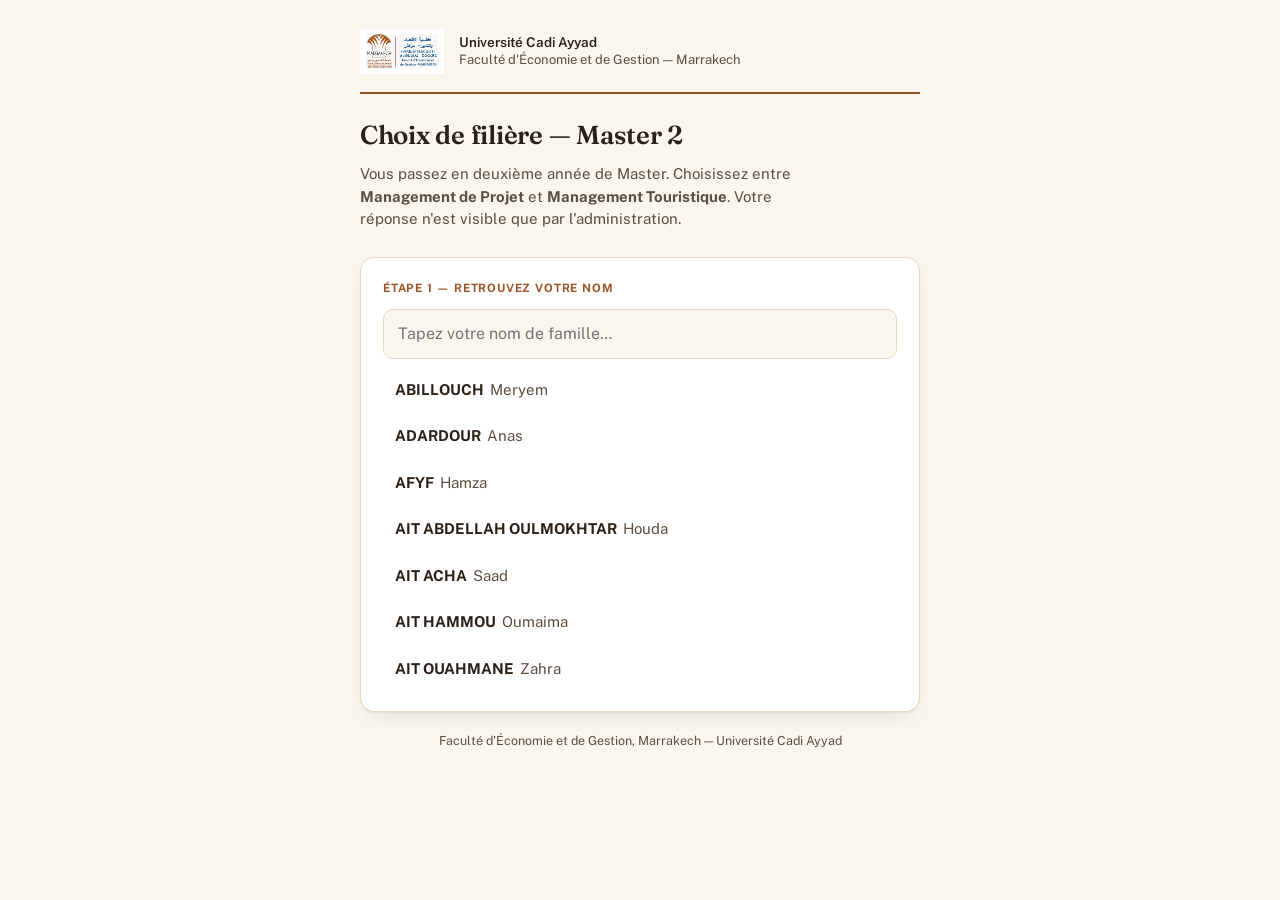
<file: choix-filiere-master2.html>
<!doctype html>
<html lang="fr">

<head>
  <meta charset="UTF-8">
  <meta name="viewport" content="width=device-width, initial-scale=1">
  <title>Choix de filière — Master 2</title>
  <meta name="description"
    content="Faculté d'Économie et de Gestion, Marrakech — Choix de filière Master 2 : Management de Projet ou Management Touristique.">
  <link rel="preconnect" href="https://fonts.googleapis.com">
  <link rel="preconnect" href="https://fonts.gstatic.com" crossorigin>
  <link
    href="https://fonts.googleapis.com/css2?family=Fraunces:opsz,wght@9..144,500;9..144,600;9..144,700&family=Public+Sans:wght@400;500;600;700&display=swap"
    rel="stylesheet">
  <style>
    :root {
      --ink: #2b2118;
      --ink-soft: #5c4f40;
      --paper: #faf6ee;
      --surface: #ffffff;
      --accent: #9c5527;
      --accent-strong: #7c421d;
      --accent-soft: #f1e3d2;
      --line: #e6d9c4;
      --success: #3f7a4f;
      --success-soft: #e6f1e8;
      --error: #a83a3a;
      --error-soft: #f6e6e6;
      --shadow: 0 1px 2px rgba(43, 33, 24, 0.06), 0 8px 24px -12px rgba(43, 33, 24, 0.18);
      --radius: 14px;
    }

    @media (prefers-color-scheme: dark) {
      :root:not([data-theme="light"]) {
        --ink: #f1e8db;
        --ink-soft: #c9b9a4;
        --paper: #1b1610;
        --surface: #251e16;
        --accent: #dd9a5c;
        --accent-strong: #eab273;
        --accent-soft: #3a2b1c;
        --line: #3c2f21;
        --success: #7fc491;
        --success-soft: #1f2f22;
        --error: #d98080;
        --error-soft: #332020;
        --shadow: 0 1px 2px rgba(0, 0, 0, 0.3), 0 8px 24px -12px rgba(0, 0, 0, 0.5);
      }
    }

    * {
      box-sizing: border-box;
    }

    html,
    body {
      margin: 0;
      padding: 0;
    }

    body {
      background: var(--paper);
      color: var(--ink);
      font-family: "Public Sans", -apple-system, BlinkMacSystemFont, "Segoe UI", sans-serif;
      line-height: 1.5;
      -webkit-font-smoothing: antialiased;
      min-height: 100vh;
      display: flex;
      justify-content: center;
      padding: 28px 16px 56px;
    }

    .page {
      width: 100%;
      max-width: 560px;
    }

    .letterhead {
      display: flex;
      align-items: center;
      gap: 14px;
      padding-bottom: 18px;
      margin-bottom: 22px;
      border-bottom: 2px solid var(--accent);
    }

    .letterhead img {
      height: 46px;
      width: auto;
      flex: none;
    }

    .letterhead .fr {
      font-size: 13px;
      color: var(--ink-soft);
      line-height: 1.35;
    }

    .letterhead .fr strong {
      display: block;
      color: var(--ink);
      font-size: 13.5px;
      font-weight: 600;
    }

    h1 {
      font-family: "Fraunces", Georgia, serif;
      font-weight: 600;
      font-size: 26px;
      letter-spacing: -0.01em;
      margin: 0 0 8px;
      text-wrap: balance;
      color: var(--ink);
    }

    .subtitle {
      color: var(--ink-soft);
      font-size: 15px;
      margin: 0 0 26px;
      max-width: 52ch;
    }

    .card {
      background: var(--surface);
      border: 1px solid var(--line);
      border-radius: var(--radius);
      box-shadow: var(--shadow);
      padding: 22px;
    }

    .card+.card {
      margin-top: 16px;
    }

    .step-label {
      text-transform: uppercase;
      font-size: 11.5px;
      font-weight: 700;
      letter-spacing: 0.07em;
      color: var(--accent);
      margin: 0 0 12px;
    }

    input[type="text"] {
      width: 100%;
      font: inherit;
      font-size: 16px;
      padding: 12px 14px;
      border: 1.5px solid var(--line);
      border-radius: 10px;
      background: var(--paper);
      color: var(--ink);
      outline: none;
    }

    input[type="text"]:focus {
      border-color: var(--accent);
      box-shadow: 0 0 0 3px var(--accent-soft);
    }

    .results {
      margin-top: 10px;
      max-height: 320px;
      overflow-y: auto;
      display: flex;
      flex-direction: column;
      gap: 4px;
    }

    .result-row {
      display: flex;
      align-items: baseline;
      gap: 6px;
      width: 100%;
      text-align: left;
      font: inherit;
      font-size: 15px;
      padding: 10px 12px;
      border: none;
      border-radius: 8px;
      background: transparent;
      color: var(--ink);
      cursor: pointer;
    }

    .result-row:hover,
    .result-row:focus-visible {
      background: var(--accent-soft);
      outline: none;
    }

    .result-row .nom {
      font-weight: 700;
    }

    .result-row .prenom {
      color: var(--ink-soft);
    }

    .no-results {
      padding: 14px 4px;
      color: var(--ink-soft);
      font-size: 14px;
    }

    .selected-banner {
      display: flex;
      align-items: center;
      justify-content: space-between;
      gap: 10px;
      margin-bottom: 18px;
    }

    .selected-name {
      font-family: "Fraunces", Georgia, serif;
      font-size: 19px;
      font-weight: 600;
    }

    .change-link {
      font-size: 13px;
      color: var(--accent);
      background: none;
      border: none;
      cursor: pointer;
      text-decoration: underline;
      padding: 4px;
      font: inherit;
    }

    .options {
      display: flex;
      flex-direction: column;
      gap: 10px;
      margin-bottom: 20px;
    }

    .option {
      display: flex;
      align-items: center;
      gap: 14px;
      position: relative;
      border: 1.5px solid var(--line);
      border-radius: 12px;
      padding: 16px;
      cursor: pointer;
      background: var(--paper);
    }

    .option input {
      accent-color: var(--accent);
      width: 17px;
      height: 17px;
      flex: none;
    }

    .option .title {
      font-weight: 700;
      font-size: 15.5px;
    }

    .option:has(input:checked) {
      border-color: var(--accent);
      background: var(--accent-soft);
    }

    button.primary {
      width: 100%;
      font: inherit;
      font-weight: 700;
      font-size: 15.5px;
      padding: 13px 16px;
      border: none;
      border-radius: 10px;
      background: var(--accent);
      color: #fff;
      cursor: pointer;
    }

    button.primary:disabled {
      background: var(--line);
      color: var(--ink-soft);
      cursor: not-allowed;
    }

    button.primary:not(:disabled):hover {
      background: var(--accent-strong);
    }

    button.secondary {
      width: 100%;
      font: inherit;
      font-weight: 600;
      font-size: 14px;
      padding: 11px 16px;
      margin-top: 10px;
      border: 1.5px solid var(--line);
      border-radius: 10px;
      background: transparent;
      color: var(--ink);
      cursor: pointer;
    }

    button.secondary:hover {
      border-color: var(--accent);
      color: var(--accent);
    }

    button.secondary:disabled {
      opacity: 0.5;
      cursor: not-allowed;
    }

    .review-name {
      margin: 0 0 8px;
    }

    .chip-neutral {
      display: inline-block;
      margin: 0 0 16px;
      padding: 6px 14px;
      border-radius: 999px;
      background: var(--accent-soft);
      color: var(--accent-strong);
      font-weight: 700;
      font-size: 14px;
    }

    .review-hint {
      color: var(--ink-soft);
      font-size: 13.5px;
      margin: 0 0 20px;
    }

    .status {
      margin-top: 14px;
      font-size: 13.5px;
      text-align: center;
      color: var(--ink-soft);
    }

    .status.error {
      color: var(--error);
    }

    .confirmation {
      text-align: center;
      padding: 8px 4px;
    }

    .confirmation .check {
      width: 48px;
      height: 48px;
      border-radius: 50%;
      background: var(--success-soft);
      color: var(--success);
      display: flex;
      align-items: center;
      justify-content: center;
      margin: 0 auto 16px;
      font-size: 24px;
    }

    .confirmation h2 {
      font-family: "Fraunces", Georgia, serif;
      font-size: 20px;
      margin: 0 0 6px;
    }

    .confirmation .filiere-chip {
      display: inline-block;
      margin: 6px 0 4px;
      padding: 6px 14px;
      border-radius: 999px;
      background: var(--success-soft);
      color: var(--success);
      font-weight: 700;
      font-size: 14px;
    }

    .confirmation p {
      color: var(--ink-soft);
      font-size: 14px;
      margin: 12px 0 0;
    }

    .foot-note {
      margin-top: 20px;
      font-size: 12.5px;
      color: var(--ink-soft);
      text-align: center;
    }

    [hidden] {
      display: none !important;
    }
  </style>
</head>

<body>
  <div class="page">

    <header class="letterhead">
      <img
        src="[data-uri]"
        alt="Logo Faculté d'Économie et de Gestion - Marrakech">
      <div class="fr">
        <strong>Université Cadi Ayyad</strong>
        Faculté d'Économie et de Gestion — Marrakech
      </div>
    </header>

    <h1>Choix de filière — Master 2</h1>
    <p class="subtitle">Vous passez en deuxième année de Master. Choisissez entre <strong>Management de Projet</strong>
      et <strong>Management Touristique</strong>. Votre réponse n'est visible que par l'administration.</p>

    <div class="card" id="search-step">
      <p class="step-label">Étape 1 — Retrouvez votre nom</p>
      <input type="text" id="search" placeholder="Tapez votre nom de famille…" autocomplete="off">
      <div class="results" id="results"></div>
    </div>

    <div class="card" id="choice-step" hidden>
      <p class="step-label">Étape 2 — Votre choix</p>
      <div class="selected-banner">
        <span class="selected-name" id="selected-name"></span>
        <button class="change-link" id="change-name" type="button">Ce n'est pas moi</button>
      </div>

      <div class="options">
        <label class="option">
          <input type="radio" name="filiere" value="Management de Projet">
          <span class="title">Management de Projet</span>
        </label>
        <label class="option">
          <input type="radio" name="filiere" value="Management Touristique">
          <span class="title">Management Touristique</span>
        </label>
      </div>

      <button class="primary" id="submit-btn" disabled>Continuer</button>
    </div>

    <div class="card" id="review-step" hidden>
      <p class="step-label">Étape 3 — Confirmez avant l'envoi</p>
      <p class="selected-name review-name" id="review-name"></p>
      <span class="chip-neutral" id="review-filiere"></span>
      <p class="review-hint">Une fois confirmé, votre choix sera enregistré et ne sera plus visible que par l'administration.</p>
      <button class="primary" id="confirm-send-btn">Confirmer et enregistrer</button>
      <button class="secondary" id="back-to-choice-btn" type="button">Modifier mon choix</button>
      <p class="status" id="review-status" role="status" aria-live="polite"></p>
    </div>

    <div class="card confirmation" id="confirm-step" hidden>
      <div class="check">&#10003;</div>
      <h2 id="confirm-name"></h2>
      <div class="filiere-chip" id="confirm-filiere"></div>
      <p>Votre choix a bien été enregistré. Vous pouvez fermer cette page.</p>
    </div>

    <p class="foot-note">Faculté d'Économie et de Gestion, Marrakech — Université Cadi Ayyad</p>
  </div>

  <script>
    // Remplacez cette valeur par l'URL de votre Web App Google Apps Script.
    const SCRIPT_URL = "https://script.google.com/macros/s/AKfycbyjavNjADas7g7ZqXH3u1Qd4rlXPVKznKHUfFNp6jnQfoH3X0lyAJQwZfRHYip_KWBL/exec";

    const STUDENTS = [{ "id": 1, "nom": "ABILLOUCH", "prenom": "Meryem" }, { "id": 2, "nom": "ADARDOUR", "prenom": "Anas" }, { "id": 3, "nom": "AFYF", "prenom": "Hamza" }, { "id": 6, "nom": "AIT ABDELLAH OULMOKHTAR", "prenom": "Houda" }, { "id": 7, "nom": "AIT ACHA", "prenom": "Saad" }, { "id": 5, "nom": "AIT HAMMOU", "prenom": "Oumaima" }, { "id": 8, "nom": "AIT OUAHMANE", "prenom": "Zahra" }, { "id": 9, "nom": "ALGOUTI", "prenom": "Amal" }, { "id": 10, "nom": "ALIOUA", "prenom": "Oumaima" }, { "id": 12, "nom": "ASSILA", "prenom": "Saad" }, { "id": 13, "nom": "ASSOUMOU", "prenom": "Darnel" }, { "id": 15, "nom": "BENIDALSI", "prenom": "Adam" }, { "id": 14, "nom": "BENKHOUY", "prenom": "Zaynab" }, { "id": 16, "nom": "BENMMAN", "prenom": "Safia" }, { "id": 18, "nom": "BOUNAKHLA", "prenom": "Ghita" }, { "id": 17, "nom": "BOUSBAA", "prenom": "Fadoua" }, { "id": 19, "nom": "CHOUKRI", "prenom": "Fatima Ezzahra" }, { "id": 20, "nom": "DAHMANE", "prenom": "Ikram" }, { "id": 21, "nom": "EL HARFI", "prenom": "Yahya" }, { "id": 22, "nom": "EL KAIA", "prenom": "Fadwa" }, { "id": 23, "nom": "EL MOUNTAJ", "prenom": "Samir" }, { "id": 25, "nom": "EN-NAJI", "prenom": "Youssra" }, { "id": 26, "nom": "ERRAOUDI", "prenom": "Kenza" }, { "id": 27, "nom": "ESSAMAYTY", "prenom": "Zineb" }, { "id": 28, "nom": "HABBOUD", "prenom": "Ahmed" }, { "id": 29, "nom": "HARBOU", "prenom": "Khadija" }, { "id": 30, "nom": "IBENJA", "prenom": "Radia" }, { "id": 31, "nom": "IDRISSI LABKHATI", "prenom": "Safa" }, { "id": 32, "nom": "JALIDY", "prenom": "Ayoub" }, { "id": 33, "nom": "JAWHAR", "prenom": "Niama" }, { "id": 34, "nom": "JDDARH", "prenom": "Hajar" }, { "id": 35, "nom": "JOUHA", "prenom": "Abir" }, { "id": 37, "nom": "LIMOUNE", "prenom": "Mohammed" }, { "id": 38, "nom": "MSERNADI", "prenom": "Yassmine" }, { "id": 39, "nom": "OUBERDA", "prenom": "Saida" }, { "id": 41, "nom": "OUIHYA", "prenom": "Hicham" }, { "id": 42, "nom": "OULBAZ", "prenom": "El Mahdi" }, { "id": 43, "nom": "REMZ", "prenom": "Oumaima" }, { "id": 44, "nom": "RHALLAM", "prenom": "Yasser" }, { "id": 45, "nom": "SAALAOUI", "prenom": "Douae" }, { "id": 46, "nom": "SABER", "prenom": "Houda" }, { "id": 47, "nom": "SAJID", "prenom": "Assiya" }, { "id": 48, "nom": "SARI", "prenom": "Riad" }, { "id": 49, "nom": "SARIH", "prenom": "Hicham" }, { "id": 51, "nom": "SOUHAIL", "prenom": "Imane" }, { "id": 50, "nom": "SOUSSI", "prenom": "Souhaila" }, { "id": 52, "nom": "TKOUKI", "prenom": "Rokaya" }, { "id": 53, "nom": "TRANGLO", "prenom": "Salma" }, { "id": 54, "nom": "ZOUANI", "prenom": "Wadie" }]
      ;

    const searchInput = document.getElementById('search');
    const resultsEl = document.getElementById('results');
    const searchStep = document.getElementById('search-step');
    const choiceStep = document.getElementById('choice-step');
    const reviewStep = document.getElementById('review-step');
    const confirmStep = document.getElementById('confirm-step');
    const selectedNameEl = document.getElementById('selected-name');
    const changeNameBtn = document.getElementById('change-name');
    const submitBtn = document.getElementById('submit-btn');
    const reviewNameEl = document.getElementById('review-name');
    const reviewFiliereEl = document.getElementById('review-filiere');
    const confirmSendBtn = document.getElementById('confirm-send-btn');
    const backToChoiceBtn = document.getElementById('back-to-choice-btn');
    const reviewStatus = document.getElementById('review-status');
    const confirmNameEl = document.getElementById('confirm-name');
    const confirmFiliereEl = document.getElementById('confirm-filiere');
    const radios = document.querySelectorAll('input[name="filiere"]');

    let current = null;

    function normalize(s) {
      return s.normalize('NFD').replace(/[\u0300-\u036f]/g, '').toLowerCase();
    }

    function renderResults(query) {
      const q = normalize(query.trim());
      const matches = STUDENTS.filter(s => {
        const full = normalize(s.nom + ' ' + s.prenom);
        return q === '' || full.includes(q);
      }).slice(0, q === '' ? STUDENTS.length : 12);

      resultsEl.innerHTML = '';
      if (matches.length === 0) {
        const div = document.createElement('div');
        div.className = 'no-results';
        div.textContent = "Aucun nom ne correspond. Vérifiez l'orthographe.";
        resultsEl.appendChild(div);
        return;
      }
      matches.forEach(s => {
        const btn = document.createElement('button');
        btn.type = 'button';
        btn.className = 'result-row';
        btn.innerHTML = '<span class="nom">' + s.nom + '</span><span class="prenom">' + s.prenom + '</span>';
        btn.addEventListener('click', () => selectStudent(s));
        resultsEl.appendChild(btn);
      });
    }

    function selectStudent(s) {
      current = s;
      selectedNameEl.textContent = s.nom + ' ' + s.prenom;
      radios.forEach(r => r.checked = false);
      submitBtn.disabled = true;
      searchStep.hidden = true;
      choiceStep.hidden = false;
    }

    changeNameBtn.addEventListener('click', () => {
      choiceStep.hidden = true;
      searchStep.hidden = false;
      searchInput.value = '';
      renderResults('');
      searchInput.focus();
    });

    radios.forEach(r => r.addEventListener('change', () => {
      submitBtn.disabled = false;
    }));

    searchInput.addEventListener('input', () => renderResults(searchInput.value));
    renderResults('');

    // Étape 2 -> Étape 3 : on affiche un récapitulatif, rien n'est encore envoyé.
    submitBtn.addEventListener('click', () => {
      const checked = document.querySelector('input[name="filiere"]:checked');
      if (!current || !checked) return;

      reviewNameEl.textContent = current.nom + ' ' + current.prenom;
      reviewFiliereEl.textContent = checked.value;
      reviewStatus.textContent = '';
      reviewStatus.className = 'status';
      confirmSendBtn.disabled = false;
      backToChoiceBtn.disabled = false;
      choiceStep.hidden = true;
      reviewStep.hidden = false;
    });

    backToChoiceBtn.addEventListener('click', () => {
      reviewStep.hidden = true;
      choiceStep.hidden = false;
    });

    // Étape 3 -> envoi réel vers la Google Sheet.
    confirmSendBtn.addEventListener('click', async () => {
      const checked = document.querySelector('input[name="filiere"]:checked');
      if (!current || !checked) return;

      confirmSendBtn.disabled = true;
      backToChoiceBtn.disabled = true;
      reviewStatus.className = 'status';
      reviewStatus.textContent = 'Envoi en cours…';

      const payload = {
        id: current.id,
        nom: current.nom,
        prenom: current.prenom,
        filiere: checked.value,
        horodatage: new Date().toISOString()
      };

      try {
        await fetch(SCRIPT_URL, {
          method: 'POST',
          mode: 'no-cors',
          body: JSON.stringify(payload)
        });
        confirmNameEl.textContent = current.nom + ' ' + current.prenom;
        confirmFiliereEl.textContent = checked.value;
        reviewStep.hidden = true;
        confirmStep.hidden = false;
      } catch (err) {
        reviewStatus.textContent = "Échec de l'envoi. Vérifiez votre connexion et réessayez.";
        reviewStatus.className = 'status error';
        confirmSendBtn.disabled = false;
        backToChoiceBtn.disabled = false;
      }
    });
  </script>
</body>

</html>
</file>
